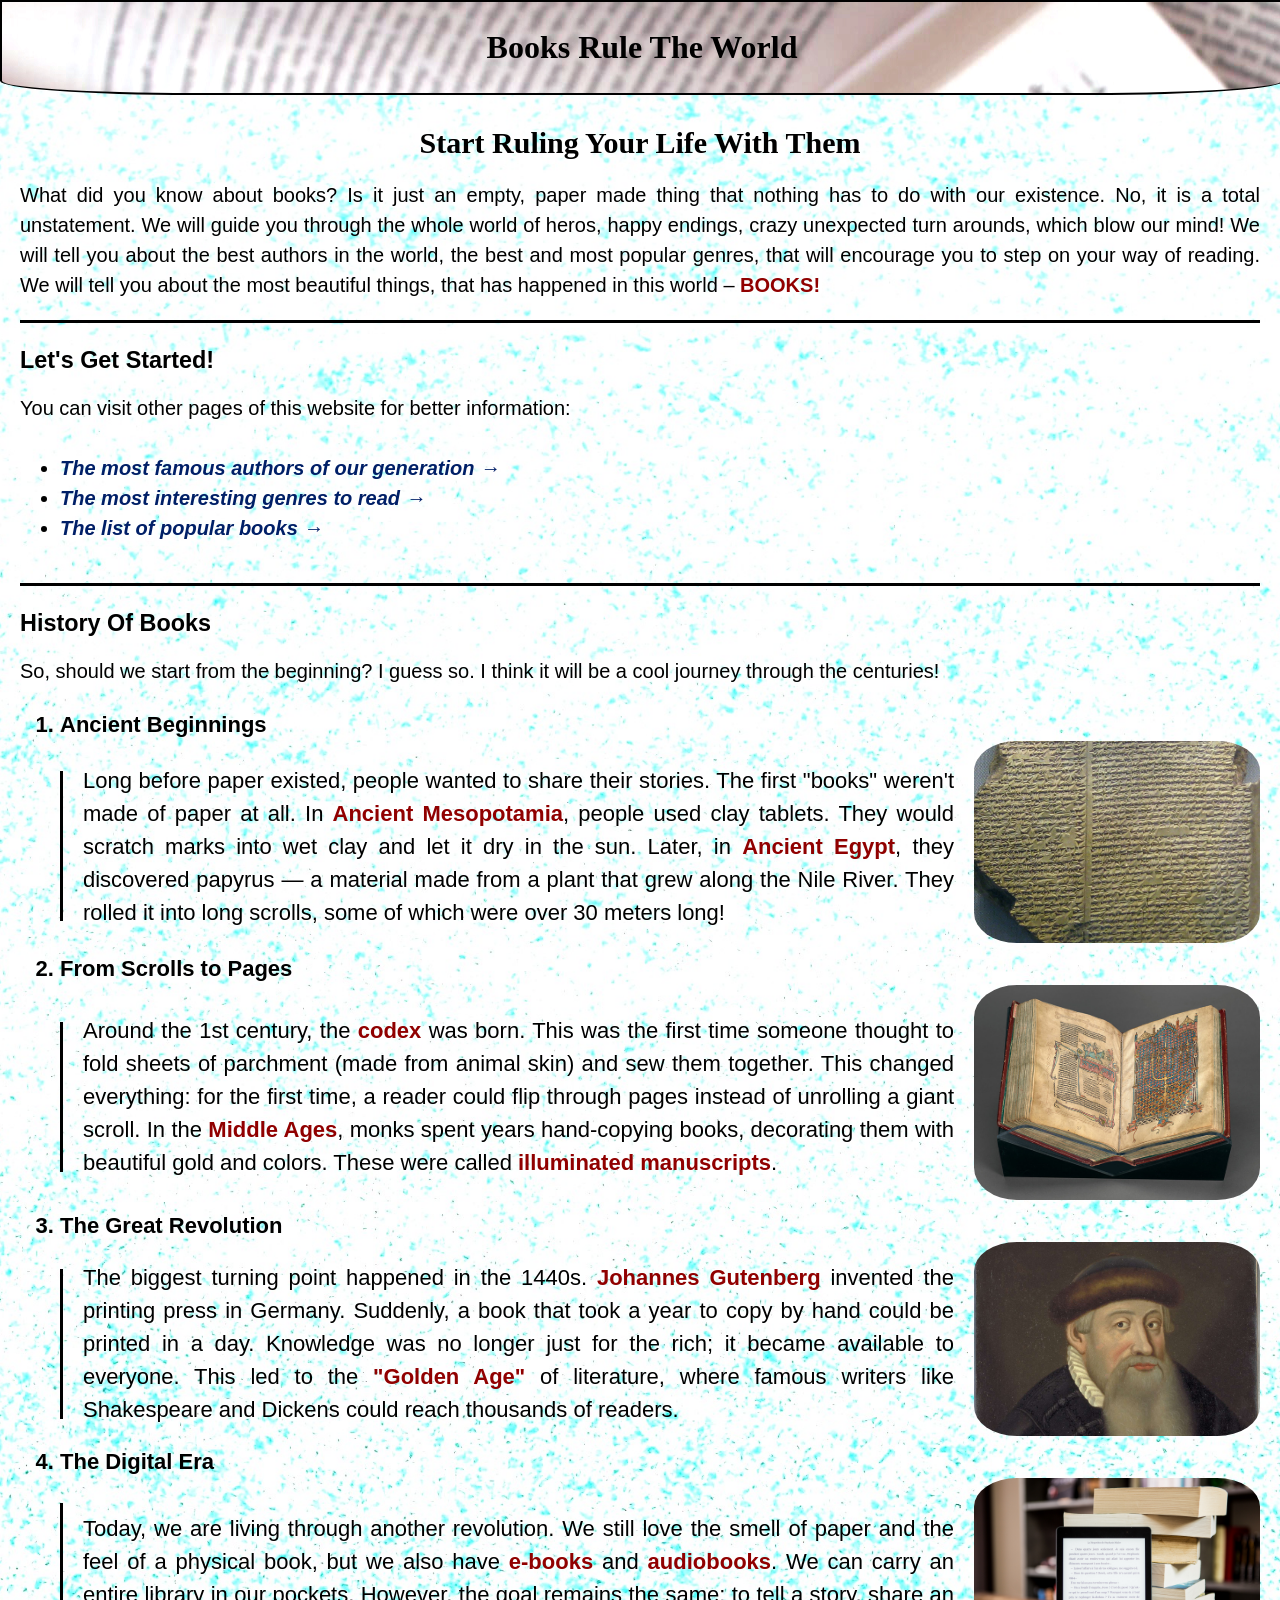
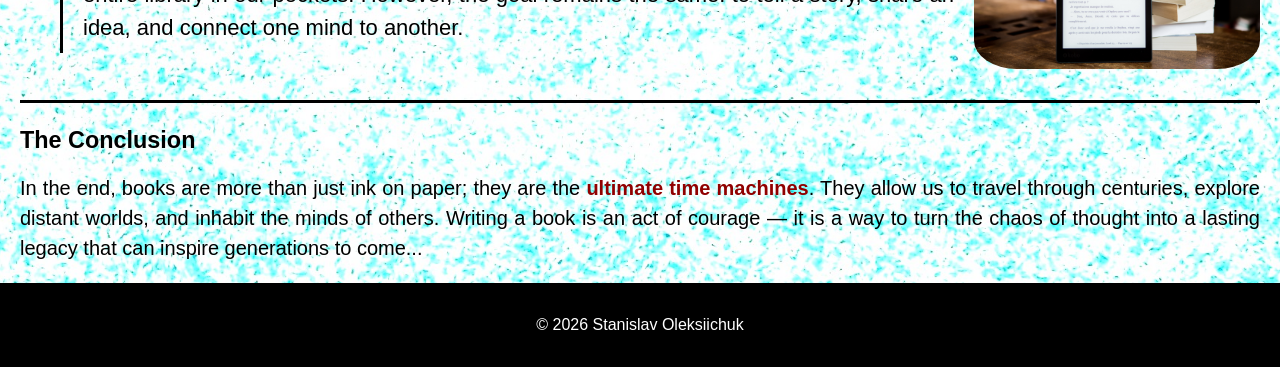
<file: index.html>
<!DOCTYPE html>
<html lang="en">

<head>
  <meta charset="UTF-8">
  <meta name="viewport" content="width=device-width, initial-scale=1.0">
  <meta name="author" content="Stanislav Oleksiichuk" id="author">
  <link rel="stylesheet" type="text/css" href="styles.css">
  <title>Books Information</title>
</head>

<body>

  <header>
    <h1>Books Rule The World</h1>
  </header>

  <main>
    <h2 class="subtitle">
      Start Ruling Your Life With Them</h2>
    <div>
      <p>What did you
        know about books? Is it just an empty, paper made thing
        that nothing has to
        do
        with our existence. No, it is a total unstatement. We will guide you through the whole world of heros, happy
        endings, crazy unexpected turn arounds, which blow our mind! We will tell you about the best authors in the
        world, the best and most popular genres, that will encourage you to step on your way of reading. We will tell
        you about the most beautiful things, that has happened in this world &ndash; <span>BOOKS!</span></p>
    </div>

    <hr />

    <div>
      <h3>Let's Get Started!</h3>
      <p>You can visit other pages of this website for better information:</p>

      <nav>
        <ul id="navigation">
          <li>
            <a href="authors.html">The most famous authors of our generation &#8594;</a>
          </li>
          <li>
            <a href="genres.html">The most interesting genres to read &#8594;</a>
          </li>
          <li>
            <a href="books.html">The list of popular books &#8594;</a>
          </li>
        </ul>
      </nav>

      <hr id="dashed-line">

      <h3>History Of Books</h3>
      <p>So, should we start from the beginning? I guess so. I think it will be a cool journey through
        the centuries!
      </p>

      <ol class="num-list">
        <li>
          <h4>Ancient Beginnings</h4>
          <div class="inserted-img">
            <p id="ancient-beginnings">Long before paper existed, people wanted to share their stories. The first
              "books"
              weren't made of paper
              at all. In <span>Ancient Mesopotamia</span>, people used clay tablets. They would scratch marks into wet
              clay
              and let it dry in the sun. Later, in <span>Ancient Egypt</span>, they discovered papyrus — a material made
              from a plant that grew along the Nile River. They rolled it into long scrolls, some of which were over 30
              meters long!</p>
            <a href="assets/home/ancient.jpg" class="img-hyperlink"><img src="assets/home/ancient.jpg"
                alt="Ancient" /></a>
          </div>
        </li>

        <li>
          <h4>From Scrolls to Pages</h4>
          <div class="inserted-img">
            <p>Around the 1st century, the <span>codex</span> was born. This was the first time someone
              thought to fold sheets
              of parchment (made from animal skin) and sew them together. This changed everything: for the first time, a
              reader could flip through pages instead of unrolling a giant scroll. In the <span>Middle Ages</span>,
              monks
              spent years hand-copying books, decorating them with beautiful gold and colors. These were called
              <span>illuminated manuscripts</span>.
            </p>
            <a href="assets/home/middle-ages.jpg"><img src="assets/home/middle-ages.jpg" alt="Middle-Ages" /></a>
          </div>
        </li>


        <li>
          <h4>The Great Revolution</h4>
          <div class="inserted-img">
            <p>The biggest turning point happened in the 1440s. <span>Johannes Gutenberg</span> invented the
              printing press in
              Germany. Suddenly, a book that took a year to copy by hand could be printed in a day. Knowledge was no
              longer just for the rich; it became available to everyone. This led to the <span>"Golden Age"</span> of
              literature, where famous writers like Shakespeare and Dickens could reach thousands of readers.</p>
            <a href="assets/home/golden-age.jpg"><img src="assets/home/golden-age.jpg" alt="Golden-Age" /></a>
          </div>
        </li>

        <li>
          <h4>The Digital Era</h4>
          <div class="inserted-img">
            <p>Today, we are living through another revolution. We still love the smell of paper and
              the feel of a
              physical book, but we also have <span>e-books</span> and <span>audiobooks</span>. We can carry an entire
              library
              in
              our pockets. However, the goal remains the same: to tell a story, share an idea, and connect one mind to
              another.</p>
            <a href="assets/home/digital-era.jpg"><img src="assets/home/digital-era.jpg" alt="Digital-Era" /></a>
          </div>
        </li>
      </ol>
    </div>

    <script>
      document.write('<hr/ >')
    </script>

    <div>
      <h3>The Conclusion</h3>
      <p>In the end, books are more than just ink on paper; they are the <span>ultimate time machines</span>.
        They allow us to travel through centuries, explore distant worlds, and inhabit the minds of others. Writing a
        book is an act of courage — it is a way to turn the chaos of thought into a lasting legacy that can inspire
        generations to come...</p>
    </div>
  </main>

  <footer>
    <p>&#169; 2026 Stanislav Oleksiichuk</p>
  </footer>

  <!-- <script>
    alert("Welcome to the Book Website. Here you will find out the best information about books that you are looking for!");
    let nickname, result;
    while (!result) {
      nickname = prompt("Write down your nickname:", "user123");
      if (!nickname) {
        alert("So, you are nobody...");
        continue;
      }
      result = confirm(`Is "${nickname}" correct?`);
    }
  </script> -->
  <script src="index.js"></script>
</body>

</html>
</file>
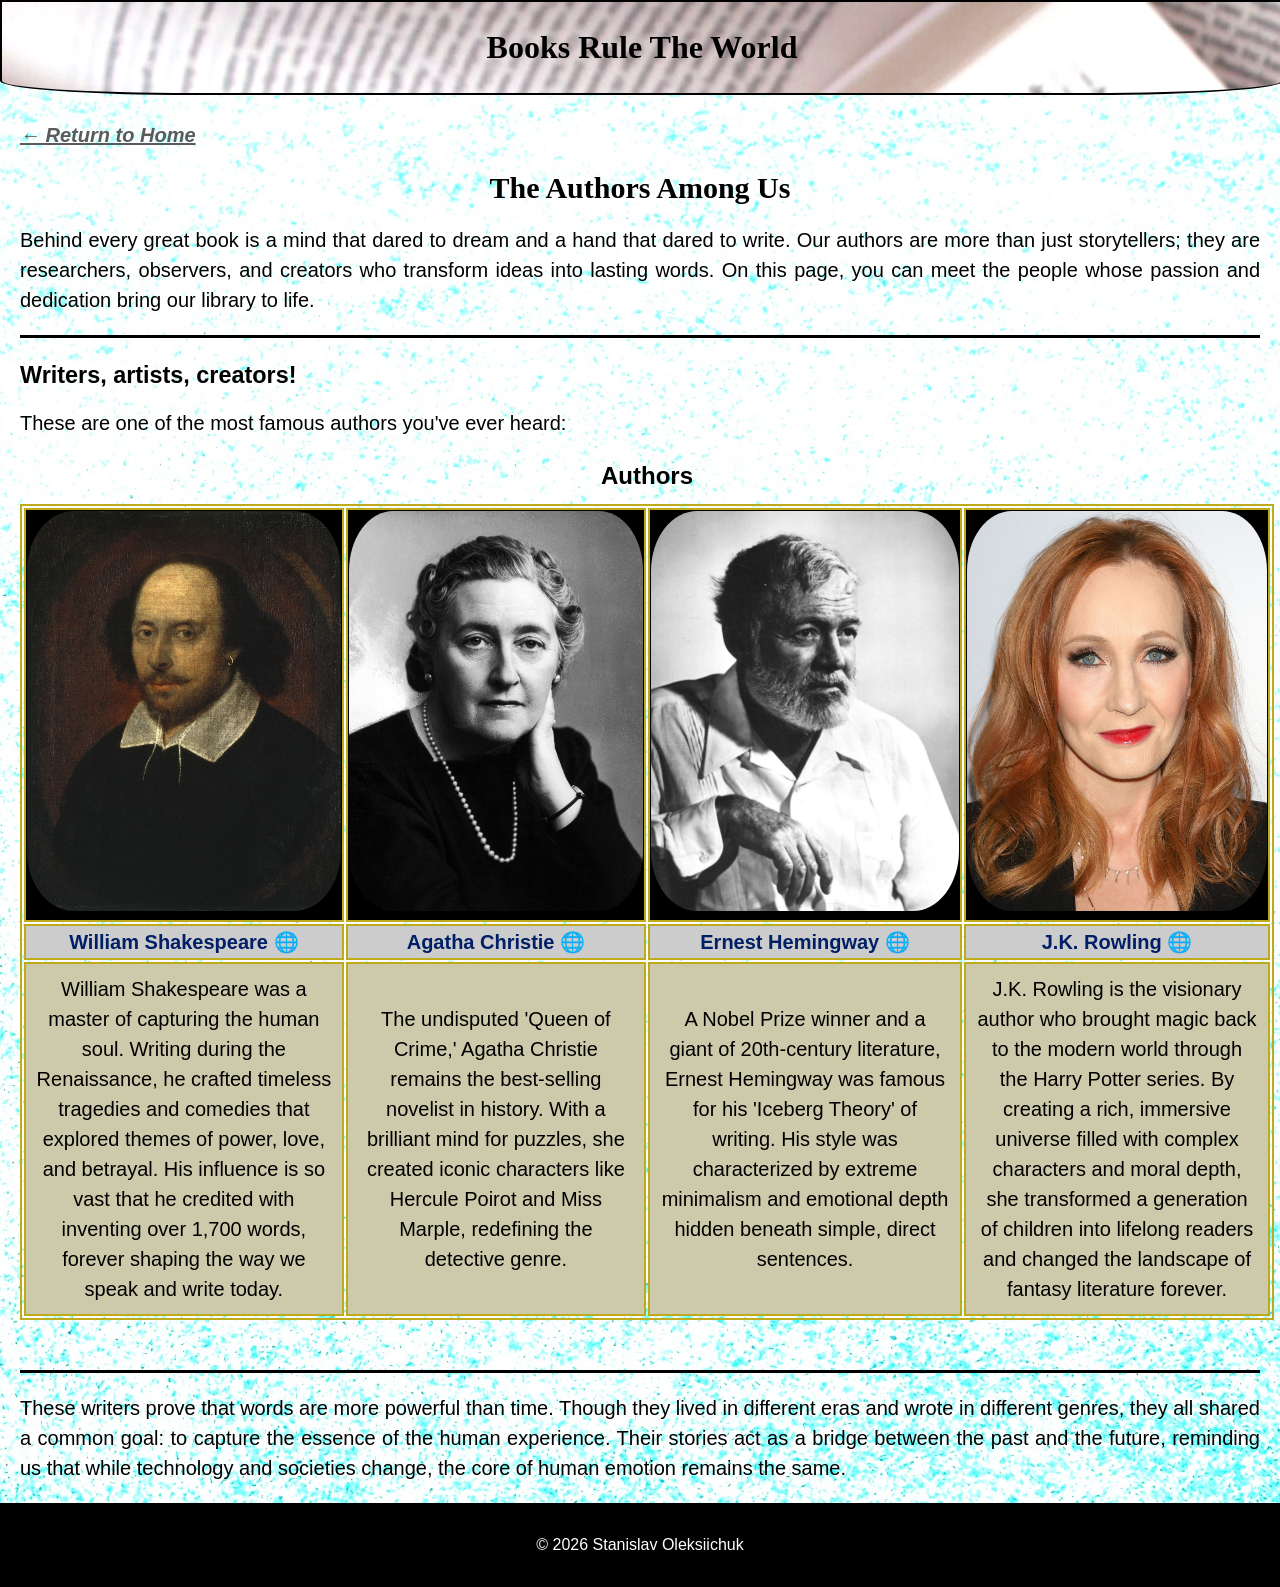
<file: authors.html>
<!DOCTYPE html>
<html lang="en">

<head>
  <meta charset="UTF-8">
  <meta name="viewport" content="width=device-width, initial-scale=1.0">
  <meta name="author" content="Stanislav Oleksiichuk">
  <link rel="stylesheet" type="text/css" href="styles.css">
  <title>Famous Authors</title>
</head>

<body>

  <header>
    <h1>Books Rule The World</h1>
  </header>

  <main>
    <a href="index.html" class="back-button">&#8592; Return to
      Home</a>

    <h2>The Authors Among Us</h2>

    <div>
      <p>Behind every great book is a mind that dared to dream and a hand that dared to write. Our
        authors are more than just storytellers; they are researchers, observers, and creators who transform ideas into
        lasting words. On this page, you can meet the people whose passion and dedication bring our library to life.</p>
    </div>

    <hr>

    <div>
      <h3>Writers, artists, creators!</h3>
      <p>These are one of the most famous authors you've ever heard:</p>

      <table id="authors-table">
        <caption id="caption">Authors</caption>
        <tr id="author-photo">
          <td><img src="assets/authors/shakespeare.jpg" alt="Shakespeare" onclick="alertQuote(this)" /></td>
          <td><img src="assets/authors/christie.jpg" alt="Christie" onclick="alertQuote(this)" /></td>
          <td><img src="assets/authors/hemingway.jpg" alt="Hemingway" onclick="alertQuote(this)" /></td>
          <td><img src="assets/authors/rowling.jpg" id="name-rowling" alt="Rowling" /></td>
        </tr>

        <tr>
          <th><a href="https://en.wikipedia.org/wiki/William_Shakespeare" target="_blank">William
              Shakespeare</a></th>
          <th><a href="https://en.wikipedia.org/wiki/Agatha_Christie" target="_blank" name="christie">Agatha
              Christie</a>
          </th>
          <th><a href="https://en.wikipedia.org/wiki/Ernest_Hemingway" target="_blank" name="hemingway">Ernest
              Hemingway</a></th>
          <th><a href="https://en.wikipedia.org/wiki/J._K._Rowling" target="_blank" name="rowling">J.K.
              Rowling</a></th>
        </tr>

        <tr class="info-cell">
          <td>William Shakespeare was a master of
            capturing the human soul. Writing during the Renaissance, he crafted timeless tragedies and comedies that
            explored themes of power, love, and betrayal. His influence is so vast that he credited with inventing over
            1,700 words, forever shaping the way we speak and write today.</td>

          <td>The undisputed 'Queen of Crime,' Agatha Christie remains the best-selling novelist in history. With a
            brilliant mind for puzzles, she created iconic characters like Hercule Poirot and Miss Marple, redefining
            the detective genre.</td>

          <td>A Nobel Prize winner and a giant of 20th-century literature, Ernest Hemingway was famous for his 'Iceberg
            Theory' of writing. His style was characterized by extreme minimalism and emotional depth hidden beneath
            simple, direct sentences.</td>

          <td>J.K. Rowling is the visionary author who brought magic back to the modern world through the Harry Potter
            series. By
            creating a rich, immersive universe filled with complex characters and moral depth, she transformed a
            generation of children into lifelong readers and changed the landscape of fantasy literature forever.</td>
        </tr>
      </table>
      <br>
    </div>

    <hr />

    <div>
      <p>These writers prove that words are more powerful than time. Though they lived in different eras
        and wrote in different genres, they all shared a common goal: to capture the essence of the human experience.
        Their stories act as a bridge between the past and the future, reminding us that while technology and societies
        change, the core of human emotion remains the same.</p>
    </div>
  </main>

  <footer>
    <p id="footer-authors">&#169; 2026 Stanislav Oleksiichuk</p>
  </footer>
  <script src="authors.js"></script>
</body>

</html>
</file>
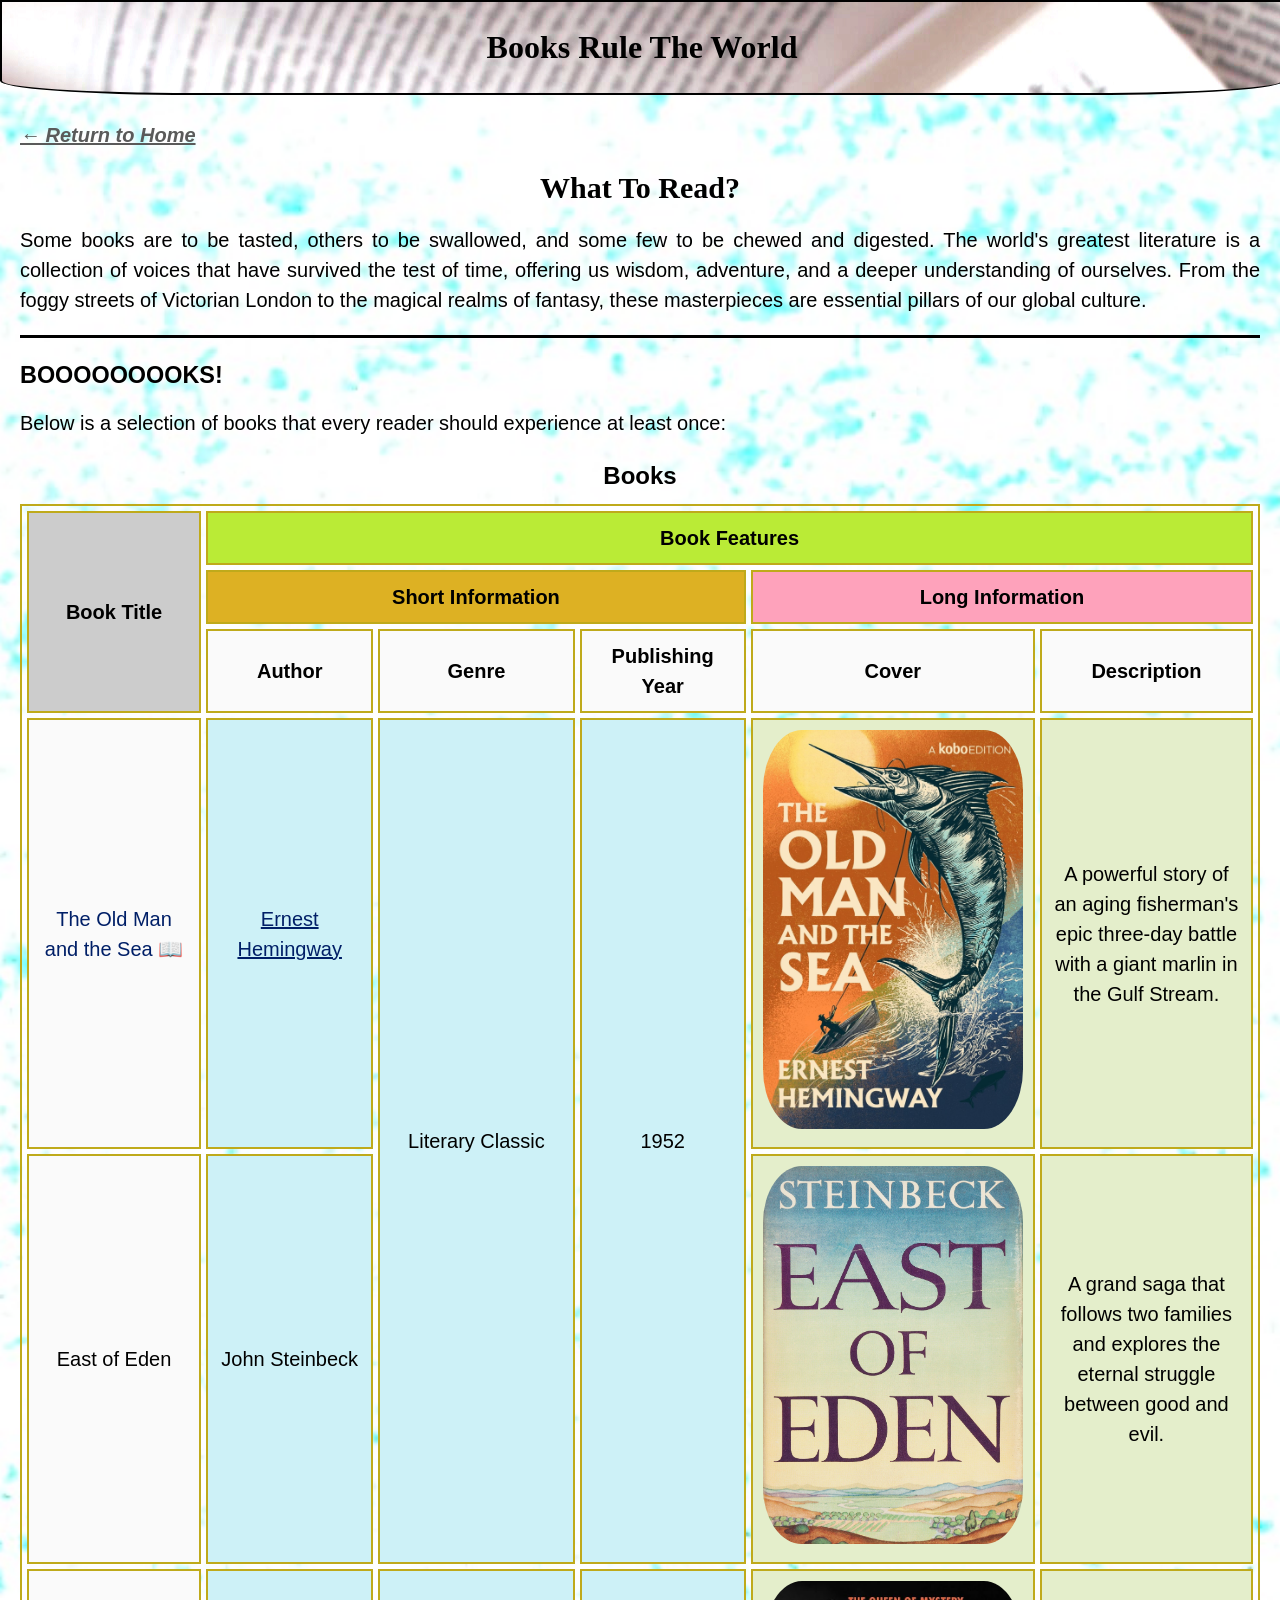
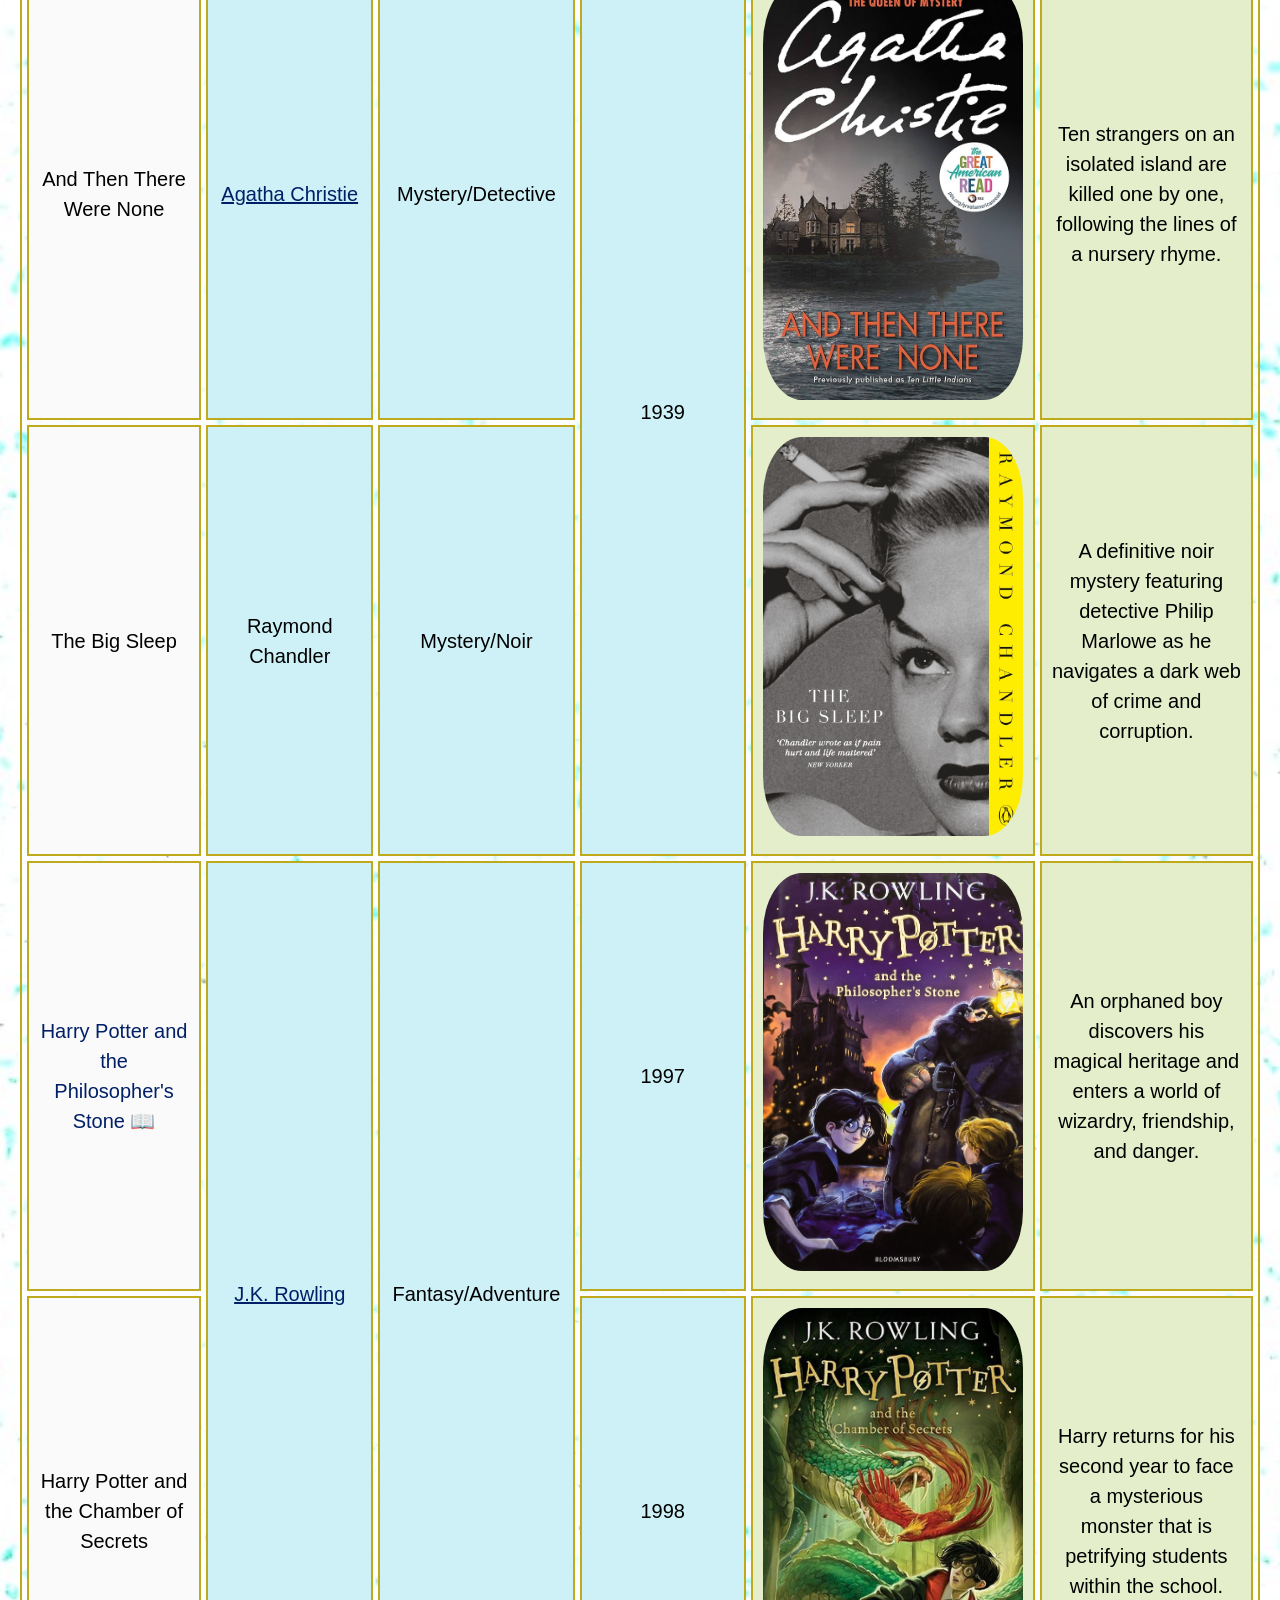
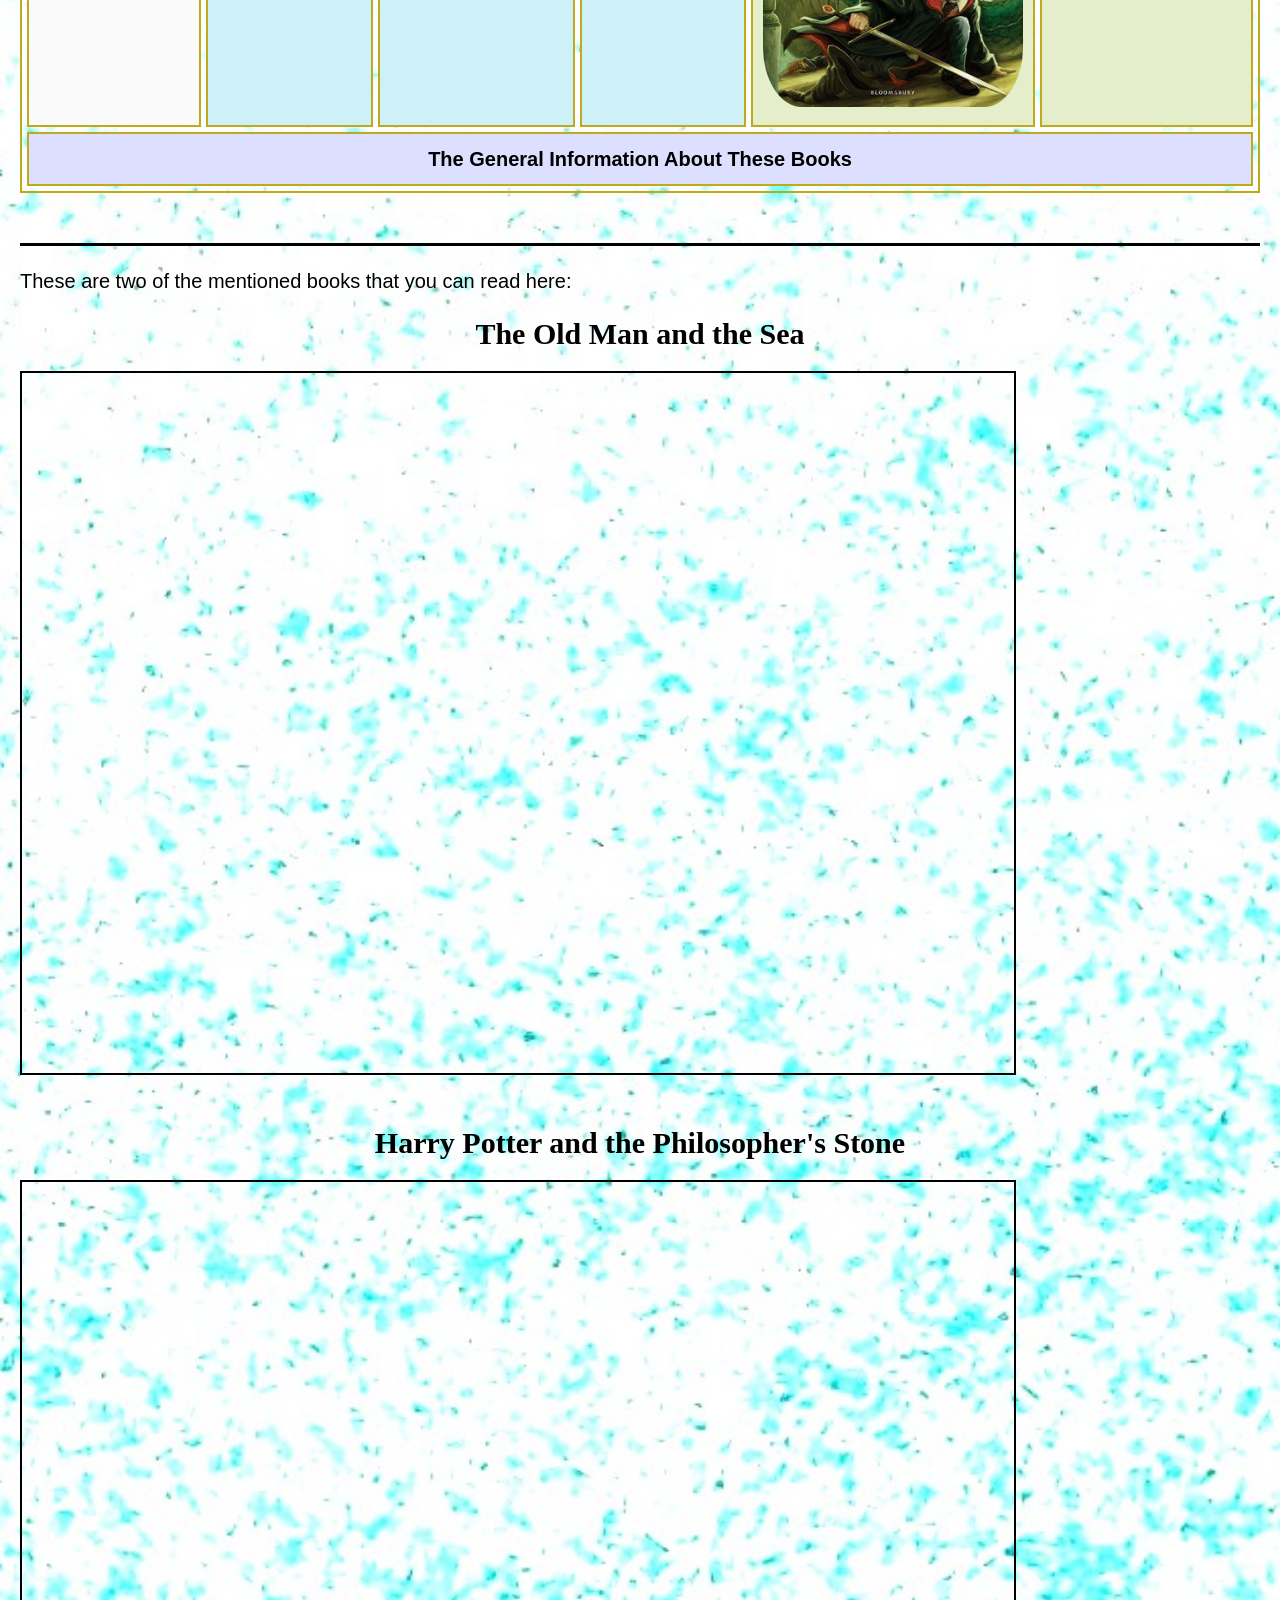
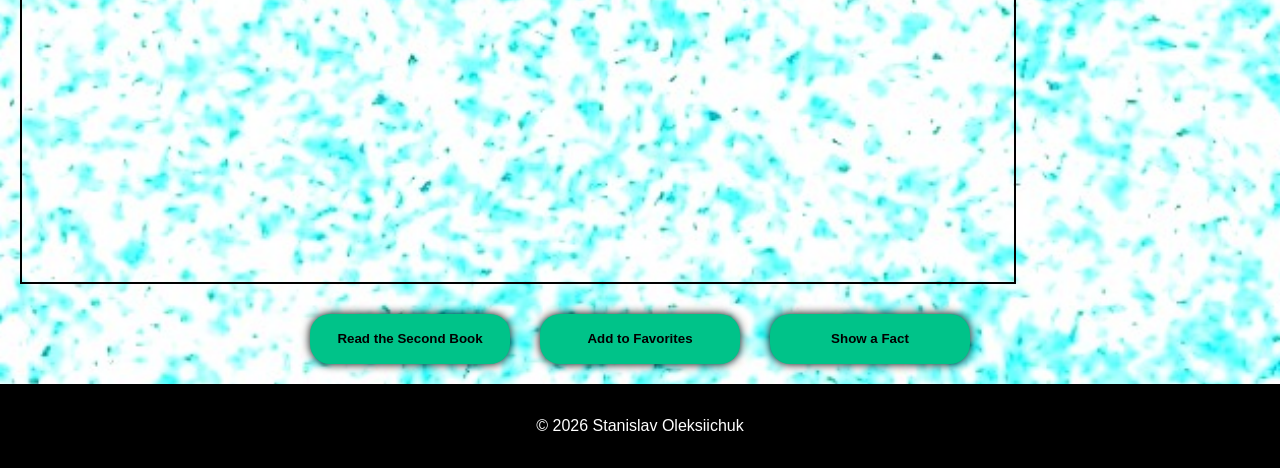
<file: books.html>
<!DOCTYPE html>
<html lang="en">

<head>
  <meta charset="UTF-8">
  <meta name="viewport" content="width=device-width, initial-scale=1.0">
  <meta name="author" content="Stanislav Oleksiichuk">
  <link rel="stylesheet" type="text/css" href="styles.css">
  <title>Popular Books</title>
</head>

<body>

  <header>
    <h1>Books Rule The World</h1>
  </header>

  <main>
    <a href="index.html" class="back-button">&#8592; Return to Home</a>

    <h2>What To Read?</h2>

    <div>
      <p>Some books are to be tasted, others to be swallowed, and some few to be chewed and digested.
        The world's greatest literature is a collection of voices that have survived the test of time, offering us
        wisdom, adventure, and a deeper understanding of ourselves. From the foggy streets of Victorian London to the
        magical realms of fantasy, these masterpieces are essential pillars of our global culture.</p>
    </div>

    <hr />

    <div>
      <h3 id='books-subtitle'>BOOOOOOOOKS!</h3>
      <p>Below is a selection
        of books that every reader should experience at least once:</p>

      <table id="books-table">
        <caption>Books</caption>
        <colgroup>
          <col class="book-title-col" />
          <col class="short-info-col" span=3 />
          <col class="long-info-col" span=2 />
        </colgroup>

        <thead>
          <tr>
            <th class="book-title" rowspan=3>Book Title</th>
            <th class="book-fts" colspan=5>Book Features</th>
          </tr>

          <tr>
            <th class="short-info" colspan=3>Short Information</th>
            <th class="long-info" colspan=2>Long Information</th>
          </tr>

          <tr id="info-cols">
            <th>Author</th>
            <th>Genre</th>
            <th>Publishing Year</th>
            <th>Cover</th>
            <th>Description</th>
          </tr>
        </thead>

        <tfoot>
          <td colspan=6>The General Information About These Books</td>
        </tfoot>

        <tbody>
          <tr>
            <td><a href="#the-old-man">The Old Man and the Sea</a></td>
            <td><a href="authors.html#hemingway" class="underlined">Ernest Hemingway</a>
            </td>
            <td rowspan="2">Literary Classic</td>
            <td rowspan="2">1952</td>
            <td>
              <img src="assets/rating/the-old-man-and-the-sea.jpg" alt="The-Old-Man-And-The-Sea" />
            </td>
            <td>A powerful story of an aging fisherman's epic three-day battle with a giant marlin in the Gulf Stream.
            </td>
          </tr>

          <tr>
            <td>East of Eden</td>
            <td>John Steinbeck</td>
            <td>
              <img src="assets/rating/east-of-eden.jpg" alt="East-Of-Eden" />
            </td>
            <td>A grand saga that follows two families and explores the eternal struggle between good and evil.
            </td>
          </tr>

          <tr>
            <td>And Then There Were None</td>
            <td><a href="authors.html#christie" class="underlined">Agatha Christie</a>
            </td>
            <td>Mystery/Detective</td>
            <td rowspan="2">1939</td>
            <td>
              <img src="assets/rating/and-then-there-were-none.jpg" alt="And-Then-There-Were-None" />
            </td>
            <td>Ten strangers on an isolated island are killed one by one, following the lines of a nursery rhyme.
            </td>
          </tr>

          <tr>
            <td>The Big Sleep</td>
            <td>Raymond Chandler</td>
            <td>Mystery/Noir</td>
            <td>
              <img src="assets/rating/the-big-sleep.jpg" alt="The-Big-Sleep" />
            </td>
            <td>A definitive noir mystery featuring detective Philip Marlowe as he navigates a dark web of crime and
              corruption.
            </td>
          </tr>

          <tr>
            <td><a href="#harry-potter">Harry Potter and the Philosopher's Stone</a></td>
            <td rowspan="2"><a href="authors.html#rowling" class="underlined">J.K. Rowling</a>
            </td>
            <td rowspan="2">Fantasy/Adventure</td>
            <td>1997</td>
            <td>
              <img src="assets/rating/harry-potter-1.jpg" alt="Harry-Potter-1" />
            </td>
            <td>An orphaned boy discovers his magical heritage and enters a world of wizardry, friendship, and danger.
            </td>
          </tr>

          <tr>
            <td>Harry Potter and the Chamber of Secrets</td>
            <td>1998</td>
            <td>
              <img src="assets/rating/harry-potter-2.jpg" alt="Harry-Potter-2" />
            </td>
            <td>Harry returns for his second year to face a mysterious monster that is petrifying students within the
              school.
            </td>
          </tr>
        </tbody>
      </table>
      <br>
    </div>

    <hr />

    <div>
      <p>These are two of the mentioned books that you can read here:</p>
      <div>
        <h2 id="the-old-man">The Old Man and the Sea</h2>
        <iframe
          src="https://gutenberg.ca/ebooks/hemingwaye-oldmanandthesea/hemingwaye-oldmanandthesea-00-h.html"></iframe>
      </div>
      <br>
      <div>
        <h2 id="harry-potter">Harry Potter and the Philosopher's Stone</h2>
        <iframe
          src="https://thebookshelfbeforeme.wordpress.com/wp-content/uploads/2020/04/harry-potter-and-the-philosophers-stone-by-jk-rowling.pdf"></iframe>
        <div class="interesting-fact" hidden>
          <br />
          <h4>Interesting fact</h4>
          <p>
            Harry doesn't say anything in the first chapter of Harry Potter and the Philosopher's
            Stone
            as he is only a
            baby. His first word in the novel comes in the second chapter and is “nearly”.</p>
        </div>
      </div>
    </div>

    <br />

    <div class="books-menu">
      <button type="button" class="books-button" data-reason="read"><span>Read the Second Book</span></button>
      <button type="button" class="books-button" data-reason="like"><span>Add to Favorites</span></button>
      <button type="button" class="books-button" data-reason="interesting-fact"><span>Show a Fact</span></button>
    </div>
  </main>

  <footer>
    <p>&#169; 2026 Stanislav Oleksiichuk</p>
  </footer>

  <script src="books.js"></script>
</body>

</html>
</file>
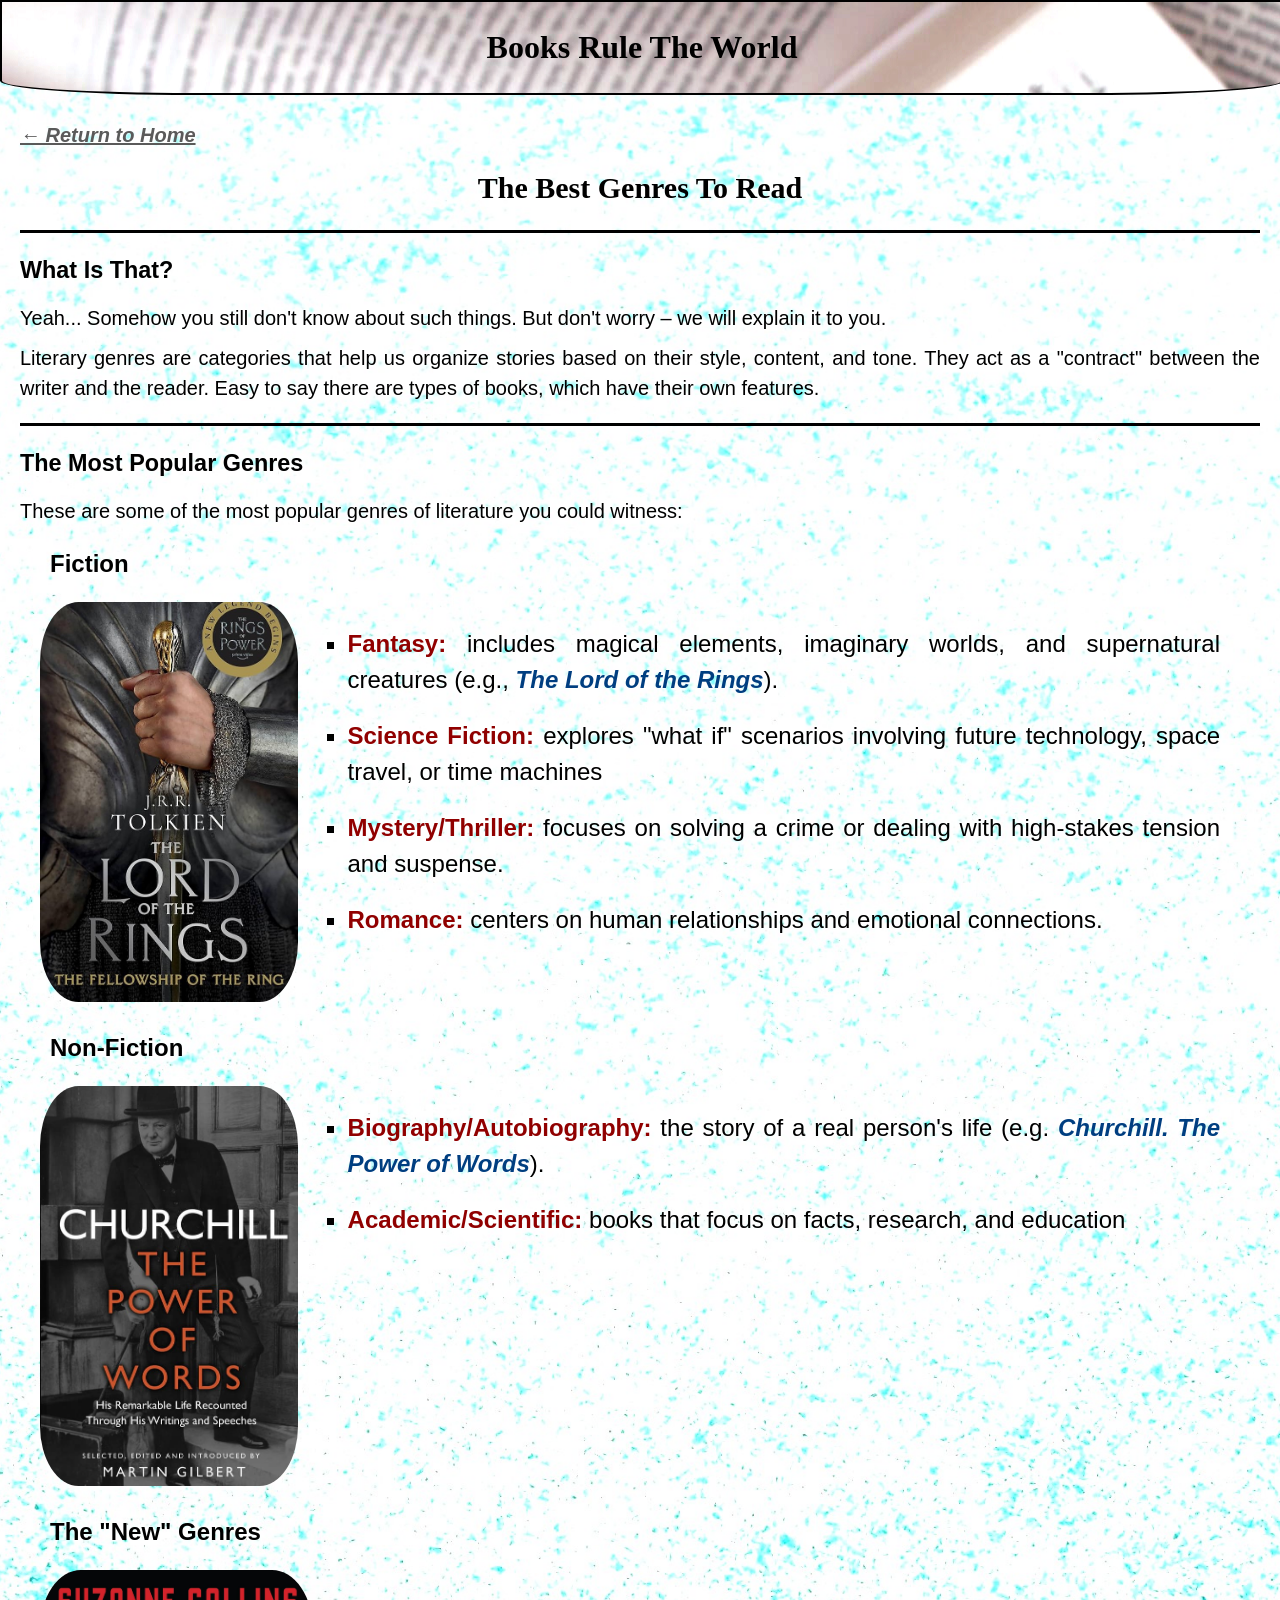
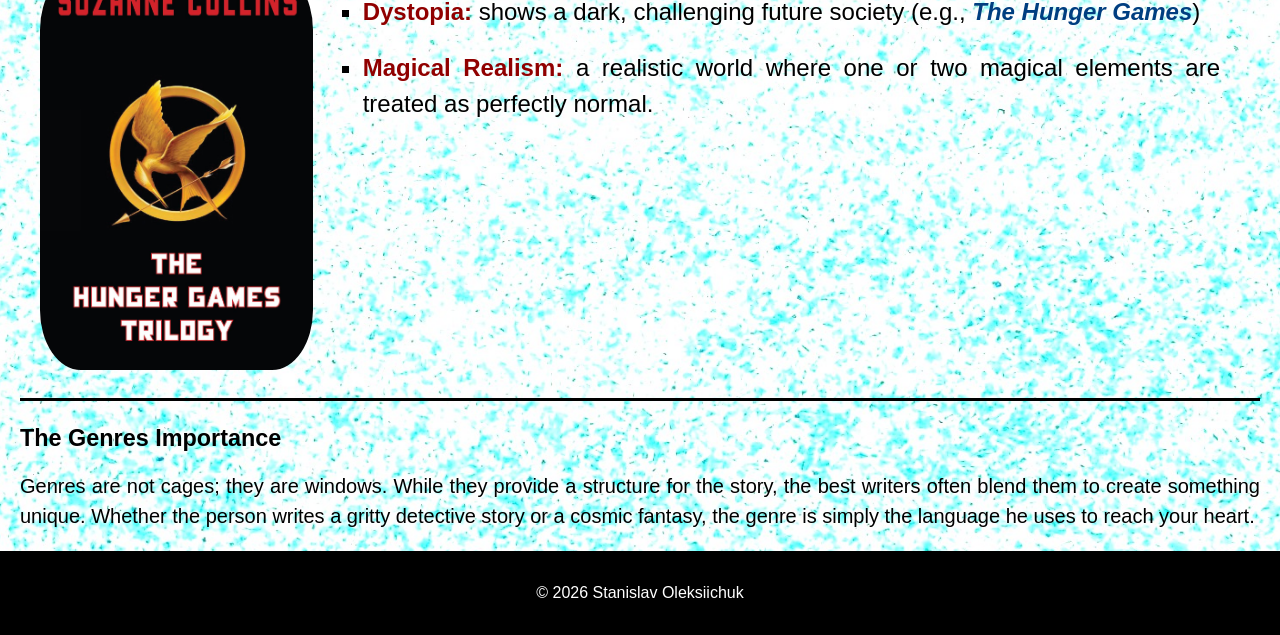
<file: genres.html>
<!DOCTYPE html>
<html lang="en">

<head>
  <meta charset="UTF-8">
  <meta name="viewport" content="width=device-width, initial-scale=1.0">
  <meta name="author" content="Stanislav Oleksiichuk">
  <link rel="stylesheet" type="text/css" href="styles.css">
  <title>Book Genres</title>
</head>

<body>

  <header>
    <h1>Books Rule The World</h1>
  </header>

  <main>
    <a href="index.html" class="back-button">&#8592; Return to
      Home</a>

    <h2>The Best Genres To Read</h2>
    <hr />

    <div>
      <h3>What Is That?</h3>
      <p>Yeah... Somehow you still don't know about such things. But don't worry &ndash; we will
        explain it to you.</p>
      <p>Literary genres are categories that help us organize stories based on their style, content,
        and tone. They act
        as a "contract" between the writer and the reader. Easy to say there are types of books, which have their own
        features.</p>
    </div>

    <hr />

    <div>
      <h3>The Most Popular Genres</h3>
      <p>These are some of the most popular genres of literature you could witness:</p>

      <dl>
        <dt>Fiction</dt>
        <dd>
          <a href="assets/genres/lord-of-the-rings.jpg"><img src="assets/genres/lord-of-the-rings.jpg"
              alt="Lord-Of-The-Rings" />
          </a>
          <ul class="square-list">
            <li><span>Fantasy: </span>includes magical elements, imaginary worlds, and supernatural creatures (e.g.,
              <span>The
                Lord of the Rings</span>).
            </li>
            <li><span>Science Fiction: </span>explores "what if" scenarios involving future technology, space travel, or
              time
              machines</li>
            <li><span>Mystery/Thriller: </span>focuses on solving a crime or dealing with high-stakes tension and
              suspense.
            </li>
            <li><span>Romance: </span>centers on human relationships and emotional connections.</li>
          </ul>
        </dd>

        <dt>Non-Fiction</dt>
        <dd>
          <a href="assets/genres/churchill.jpg"><img src="assets/genres/churchill.jpg" alt="Churchill" />
          </a>
          <ul class="square-list">
            <li><span>Biography/Autobiography: </span>the story of a real person's life (e.g. <span>Churchill. The Power
                of
                Words</span>).</li>
            <li><span>Academic/Scientific: </span>books that focus on facts, research, and education</li>
          </ul>
        </dd>

        <dt>The "New" Genres</dt>
        <dd>
          <a href="assets/genres/the-hunger-games.jpg"><img src="assets/genres/the-hunger-games.jpg"
              alt="The-Hunger-Games" />
          </a>
          <ul class="square-list">
            <li><span>Dystopia: </span>shows a dark, challenging future society (e.g., <span>The Hunger Games</span>)
            </li>
            <li><span>Magical Realism: </span>a realistic world where one or two magical elements are treated as
              perfectly
              normal.</li>
          </ul>
        </dd>
      </dl>
    </div>

    <hr>

    <div>
      <h3>The Genres Importance</h3>
      <p>Genres are not cages; they are windows. While they provide a structure for the story, the best
        writers often blend them to create something unique. Whether the person writes a gritty detective story or a
        cosmic fantasy, the genre is simply the language he uses to reach your heart.</p>
    </div>

  </main>

  <footer>
    <p>&#169; 2026 Stanislav Oleksiichuk</p>
  </footer>

  <script src="genres.js"></script>
</body>

</html>
</file>
<file: styles.css>
body {
  background-image: url(assets/background.jpg);
  background-size: cover;
  background-position: center;
  background-repeat: no-repeat;
  margin: 0;
  font-family: 'Segoe UI', Tahoma, Geneva, Verdana, sans-serif;
  line-height: 1.5;
}

header {
  display: flex;
  align-items: center;
  justify-content: center;
  background-image: url(assets/header.jpg);
  position: fixed;
  z-index: 9999;
  top: 0;
  border: 2px solid #000;
  border-radius: 0 0 15% 15%;
  width: 100%;
}

main {
  font-size: 20px;
  margin: 120px 20px 20px;
}

footer {
  background-color: #000;
  display: flex;
  padding: 20px;
  align-items: center;
  justify-content: center;
}

footer > p {
  color: #ffffff;
}

nav {
  display: flex;
  flex-direction: column;
  gap: 10px;
  font-style: italic;
  font-weight: bold;
}

h1,
h2,
.subtitle {
  text-align: center;
  font-weight: 800;
  font-family: Georgia, 'Times New Roman', Times, serif;
}

h2 {
  margin: 15px 0px;
}

h3,
h4,
h5,
h6 {
  text-align: left;
  margin: 0;
}

hr {
  border: none;
  border-top: 3px solid #000;
  margin: 20px 0;
}

p {
  text-align: justify;
  font-weight: normal;
  margin: 10px 0;
  color: #000;
}

a {
  text-decoration: none;
  display: inline-block;
}

a[href^='#'] {
  font-weight: 500;
}

a:link {
  color: #001f67;
}

a:visited {
  color: #5f00e0;
}

a:hover {
  color: #eeb600;
  -webkit-text-stroke: 0.5px #000;
}

a:hover img {
  box-shadow: 4px 8px 15px rgba(0, 0, 0, 0.5);
  filter: brightness(0.85);
}

a:active {
  transform: scale(0.95);
  color: #d900ff;
}

a[href^='http']::after {
  content: ' \1F310';
}

a[href^='#']::after {
  content: ' \1F4D6';
}

img {
  min-width: 13em;
  border-radius: 15%;
}

ul,
ol {
  text-align: justify;
}

p span {
  font-weight: 700;
  color: #900000;
}

h3 + p {
  margin-top: 15px;
}

dt {
  text-align: justify;
  font-weight: bold;
  font-size: 24px;
  margin: 10px 30px;
}

dd {
  margin: 20px;
  overflow: hidden;
}

dd a {
  float: left;
  margin-right: 50px;
}

dd a img {
  height: 400px;
  min-width: 0;
  width: auto;
  object-fit: contain;
}

table {
  min-width: 90%;
  justify-self: center;
  text-align: center;
}

caption {
  margin: 10px 0;
  font-size: 24px;
  font-weight: bold;
}

iframe {
  display: block;
  border: 2px solid #000;
  width: 80%;
  height: 700px;
  justify-self: center;
}

#authors-table,
#books-table,
th,
td {
  border: 2px solid #bfaa1b;
}

#author-photo {
  background-color: #000;
}

#authors-table .info-cell td {
  background-color: #cccaaa;
  padding: 10px;
}

#authors-table img {
  height: 400px;
}

#authors-table th,
#books-table .book-title {
  background-color: #ccc;
  font-weight: bold;
}

#books-table {
  border-spacing: 5px;
}

#books-table th,
#books-table td {
  padding: 10px;
}

#books-table .book-title-col {
  width: 200px;
  background-color: #fafafa;
}

#books-table .short-info-col {
  width: 200px;
  background-color: #cdf1f7;
}

#books-table .long-info-col {
  width: 280px;
  background-color: #e4eecb;
}

#books-table .book-fts {
  background-color: #baeb36;
}

#books-table .short-info {
  background-color: #ddb123;
}

#books-table .long-info {
  background-color: #fea2bb;
}

#info-cols {
  background-color: #fafafa;
}

#books-table tfoot td {
  background-color: #dddfff;
  font-weight: bold;
}

#books-table tbody img {
  width: 50%;
  height: auto;
}

.back-button {
  font-style: italic;
  font-weight: bold;
  text-decoration: underline;
}

.back-button:link,
.back-button:visited {
  color: #5a5a5a;
}

.back-button:hover {
  color: #b49d52;
  -webkit-text-stroke: 0.5px #000;
}

.back-button:active {
  transform: scale(0.95);
  color: #7f0096;
}

.num-list {
  font-weight: bold;
  font-size: 22px;
}

.square-list {
  list-style: square;
  font-size: 24px;
  margin-left: 20px;
}

.square-list li {
  margin: 20px;
}

.square-list li span:last-child {
  font-weight: 600;
  font-style: italic;
  color: #003e80;
}

.square-list li span:first-child {
  font-weight: 700;
  font-style: normal;
  color: #900000;
}

.inserted-img {
  display: flex;
  align-items: center;
  justify-content: flex-end;
  gap: 20px;
}

.inserted-img img,
dd img {
  width: 12em;
}

.inserted-img::before {
  content: '';
  display: block;
  border-left: 3px solid #000;
  height: 150px;
}

.underlined {
  text-decoration: underline;
  font-weight: 500;
}

.books-menu {
  display: flex;
  align-items: center;
  justify-content: center;
  gap: 30px;
}

.books-button {
  width: 200px;
  height: 50px;
  border: none;
  border-radius: 20px;
  background-color: #00c389;
  font-weight: bold;
  box-shadow: 0 0 10px #000;
  cursor: pointer;
}

.interesting-fact {
  width: 80%;
  position: relative;
  justify-self: center;
}

#books-subtitle {
  cursor: pointer;
  font-size: 23.4px;
}
</file>
